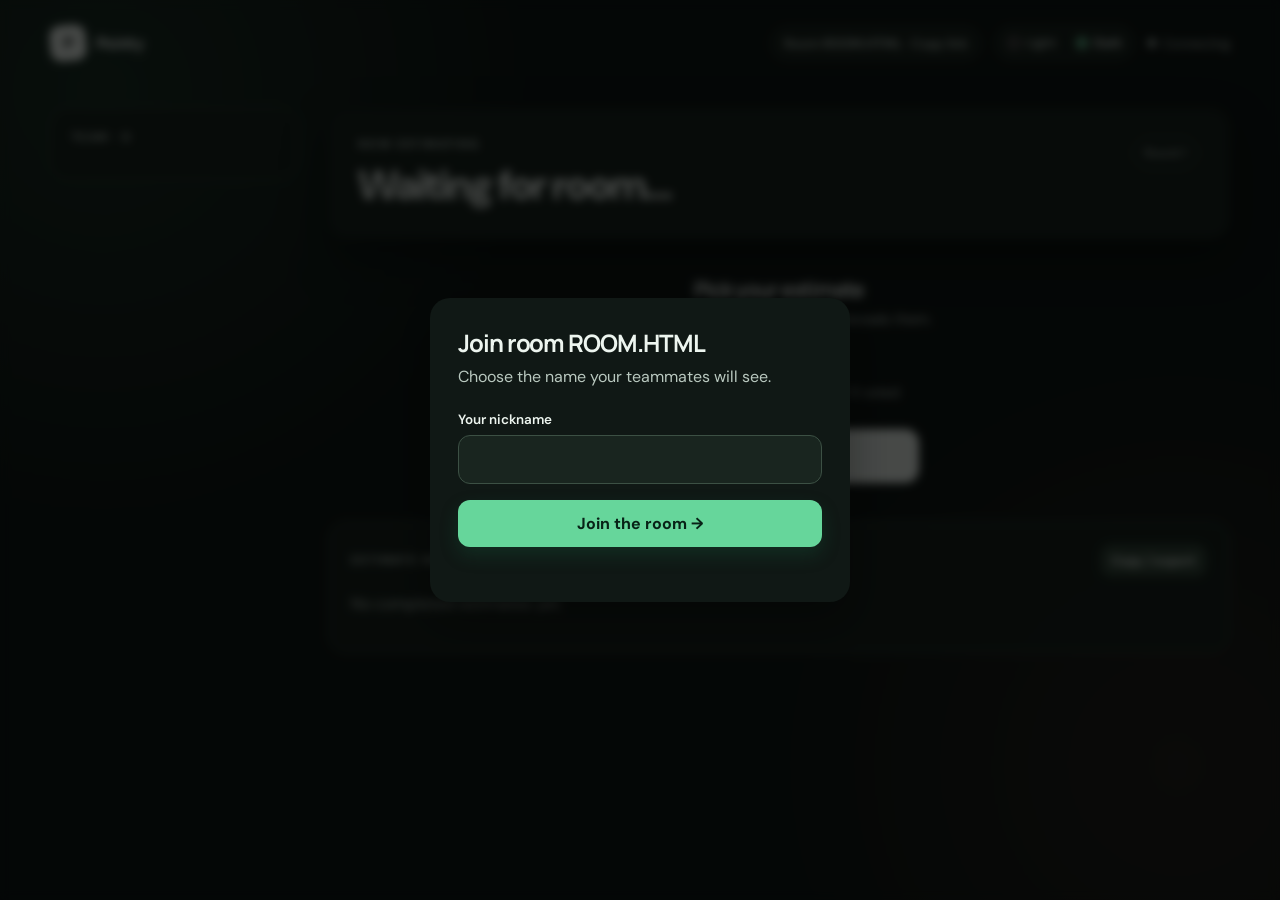
<file: planning_poker/static/room.html>
<!doctype html>
<html lang="en">
<head><meta charset="utf-8"><meta name="viewport" content="width=device-width, initial-scale=1"><title>Room · Pointy</title><script>(function(){var t='dark';try{var s=localStorage.getItem('pointy:theme');if(s==='light'||s==='dark')t=s}catch(e){}document.documentElement.dataset.theme=t}())</script>  <link rel="stylesheet" href="../static/styles.css?v=8"></head>
<body>
  <header class="topbar room-topbar shell">
    <a class="brand" href="../" style="color:inherit;text-decoration:none"><span class="brand-mark">P</span> Pointy</a>
    <button class="pill room-code" id="copy-code" title="Copy invite link">Room <strong id="room-code"></strong> · Copy link</button>
    <fieldset class="theme-switch"><legend>Theme</legend><label><input type="radio" name="theme" value="light"> Light</label><label><input type="radio" name="theme" value="dark"> Dark</label></fieldset>
    <span class="connection" id="connection"><i class="connection-dot"></i><span>Connecting</span></span>
  </header>
  <main class="room-grid shell">
    <aside class="sidebar"><p class="section-label">Team · <span id="member-count">0</span></p><div class="participant-list" id="participants"></div><button class="secondary claim-host" id="claim-host" hidden>Become host</button></aside>
    <section class="main">
      <div class="task-card"><div class="task-copy"><p class="section-label">Now estimating</p><form id="task-form"><input id="task" name="task" maxlength="160" aria-label="Current task" autocomplete="off" value="Waiting for room…"></form></div><span class="round-badge" id="round">Round 1</span></div>
      <div class="arena">
        <h3 id="prompt">Pick your estimate</h3><p class="arena-note" id="arena-note">Votes stay hidden until the host reveals them.</p>
        <div class="cards" id="cards"></div>
        <div class="progress-row"><div class="progress"><div class="progress-fill" id="progress"></div></div><span id="progress-label">0 of 0 voted</span></div>
        <button class="danger reveal-btn" id="reveal" type="button">Reveal cards</button>
      </div>
      <section class="results" id="results" hidden><p class="section-label">Numeric results · KPT</p><div id="stats"></div></section>
      <section class="finalize" id="finalize" hidden>
        <p class="section-label">Save this result</p>
        <form class="control-row" id="finalize-round">
          <input name="effort" maxlength="160" placeholder="Final effort" autocomplete="off" required>
          <button class="primary" type="submit">Save result</button>
        </form>
        <p class="hint" id="finalize-hint"></p>
      </section>
      <section class="host-controls" id="host-controls" hidden>
        <p class="section-label">Next round</p>
        <form class="control-row" id="new-round">
          <input name="task" maxlength="160" placeholder="Next task (optional)" autocomplete="off">
          <button class="primary" type="submit">Start new round</button>
        </form>
      </section>
      <section class="history" id="history">
        <div class="history-heading"><p class="section-label">Estimate history</p><button class="secondary export-history" id="export-history" type="button">Copy / export</button></div>
        <p class="empty-stats" id="history-empty">No completed estimates yet.</p><div id="history-list"></div>
      </section>
    </section>
  </main>
  <div class="modal" id="join-modal" hidden><div class="modal-card"><h2>Join room <span id="join-code"></span></h2><p class="panel-sub">Choose the name your teammates will see.</p><form id="join-form"><label class="field"><span>Your nickname</span><input name="nickname" maxlength="32" autofocus required></label><button class="primary">Join the room →</button><p class="error" id="join-error"></p></form></div></div>
  <div class="toast" id="toast" role="alert"></div>
  <script src="../static/theme.js?v=7" defer></script>
  <script src="../static/room.js?v=8" defer></script>
</body></html>
</file>
<file: planning_poker/static/styles.css>
@import url('https://fonts.googleapis.com/css2?family=DM+Sans:wght@400;500;600;700&family=Manrope:wght@600;700;800&display=swap');

:root { color-scheme: light; --ink:#19211c; --muted:#536158; --paper:#f6f7f2; --surface:rgba(255,255,255,.84); --surface-solid:#fff; --line:#cbd4ca; --green:#176b49; --green-dark:#0d4b32; --lime:#d9f99d; --coral:#bd3d2b; --danger-surface:#ffe7e1; --avatar:#e0ede1; --host-bg:#fff0ca; --host-ink:#80500e; --progress:#dbe5d9; --card-inner:#e6ede4; --task-surface:#19211c; --task-ink:#f6f7f2; --task-muted:#c8d2cb; --task-focus:#c8d2cb; --on-primary:#fff; --on-success:#fff; --on-danger:#fff; --overlay:rgba(19,28,22,.5); --focus:#176b49; --shadow:0 18px 45px rgba(38,55,43,.12); --glow-lime:rgba(217,249,157,.55); --glow-coral:rgba(255,122,92,.12); }
[data-theme="dark"] { color-scheme: dark; --ink:#edf5ef; --muted:#b9c8bf; --paper:#101815; --surface:rgba(25,37,31,.9); --surface-solid:#19251f; --line:#3c5044; --green:#66d69b; --green-dark:#a2edbf; --lime:#496a37; --coral:#ff9a84; --danger-surface:#4b2925; --avatar:#284736; --host-bg:#513d17; --host-ink:#ffd77d; --progress:#33473a; --card-inner:#34483b; --task-surface:#19251f; --task-ink:#edf5ef; --task-muted:#b9c8bf; --task-focus:#b9c8bf; --on-primary:#082217; --on-success:#082217; --on-danger:#101815; --overlay:rgba(0,0,0,.7); --focus:#66d69b; --shadow:0 18px 45px rgba(0,0,0,.35); --glow-lime:rgba(102,214,155,.13); --glow-coral:rgba(255,154,132,.08); }
* { box-sizing:border-box; } body { margin:0; min-height:100vh; color:var(--ink); background:radial-gradient(circle at 8% 10%,var(--glow-lime),transparent 27rem),radial-gradient(circle at 92% 85%,var(--glow-coral),transparent 25rem),var(--paper); font-family:"DM Sans",sans-serif; } button,input { font:inherit; } button { cursor:pointer; } button:focus-visible,input:focus-visible { outline:3px solid var(--focus); outline-offset:3px; } .shell { width:min(1180px,calc(100% - 40px)); margin:0 auto; }
.topbar { display:flex; justify-content:space-between; align-items:center; gap:14px; padding:25px 0; } .brand { display:flex; gap:10px; align-items:center; font-family:Manrope,sans-serif; font-weight:800; letter-spacing:-.04em; } .brand-mark { display:grid; place-items:center; width:36px; height:36px; border-radius:11px; background:var(--ink); color:var(--paper); transform:rotate(-5deg); } .pill { padding:7px 12px; border:1px solid var(--line); background:var(--surface); border-radius:999px; color:var(--muted); font-size:.82rem; font-weight:600; }
.theme-switch { display:flex; align-items:center; gap:3px; margin:0; padding:3px; border:1px solid var(--line); border-radius:999px; background:var(--surface); } .theme-switch legend { position:absolute; width:1px; height:1px; padding:0; margin:-1px; overflow:hidden; clip:rect(0,0,0,0); white-space:nowrap; border:0; } .theme-switch label { display:flex; align-items:center; gap:5px; padding:5px 8px; border-radius:999px; color:var(--muted); font-size:.77rem; font-weight:700; cursor:pointer; } .theme-switch input { width:14px; height:14px; margin:0; accent-color:var(--green); } .theme-switch label:has(input:checked) { color:var(--ink); background:var(--surface-solid); box-shadow:0 1px 3px rgba(0,0,0,.14); } .theme-switch label:has(input:focus-visible) { outline:3px solid var(--focus); outline-offset:2px; }
.landing { display:grid; grid-template-columns:1.12fr .88fr; gap:70px; align-items:center; min-height:calc(100vh - 100px); padding:40px 0 100px; } .eyebrow { color:var(--green); font-weight:700; text-transform:uppercase; font-size:.78rem; letter-spacing:.13em; } h1,h2,h3 { font-family:Manrope,sans-serif; margin-top:0; letter-spacing:-.045em; } h1 { max-width:730px; margin:.55rem 0 1.2rem; font-size:clamp(3rem,7vw,6.1rem); line-height:.96; } .highlight { position:relative; display:inline-block; z-index:0; } .highlight::after { content:""; position:absolute; z-index:-1; height:.22em; left:-.02em; right:-.08em; bottom:.07em; background:var(--lime); transform:rotate(-1deg); } .lead { max-width:620px; font-size:1.13rem; line-height:1.65; color:var(--muted); } .trust { display:flex; align-items:center; gap:10px; color:var(--muted); margin-top:28px; font-size:.9rem; } .trust span { color:var(--green); }
.panel { border:1px solid var(--line); background:var(--surface); backdrop-filter:blur(16px); border-radius:24px; padding:29px; box-shadow:var(--shadow); } .panel h2 { margin-bottom:8px; font-size:1.55rem; } .panel-sub { color:var(--muted); margin:0 0 24px; } .field { display:block; margin:16px 0; } .field span { display:block; font-weight:600; font-size:.84rem; margin-bottom:7px; } input:not([type="radio"]) { width:100%; border:1px solid var(--line); color:var(--ink); background:var(--surface-solid); border-radius:12px; padding:13px 14px; outline:none; transition:.2s; } input:not([type="radio"]):focus { border-color:var(--green); box-shadow:0 0 0 3px var(--focus); } .primary,.secondary,.danger { border:0; border-radius:12px; padding:13px 18px; font-weight:700; transition:transform .15s,background .15s; } .primary { width:100%; color:var(--on-primary); background:var(--green); box-shadow:0 8px 18px rgba(23,107,73,.25); } .primary:hover { background:var(--green-dark); transform:translateY(-1px); } .secondary { background:var(--progress); color:var(--ink); } .danger { background:var(--ink); color:var(--paper); } .error { min-height:1.3em; color:var(--coral); font-size:.86rem; margin:10px 0 0; } .join-link { text-align:center; margin:20px 0 0; font-size:.9rem; color:var(--muted); } .join-link a { color:var(--green); font-weight:700; }
.room-topbar { flex-wrap:wrap; } .room-topbar .brand { margin-right:auto; } .room-code { order:2; } .room-topbar .theme-switch { order:3; } .connection { order:4; display:flex; gap:7px; align-items:center; color:var(--muted); font-size:.8rem; } .connection-dot { width:8px;height:8px;border-radius:50%;background:var(--muted); } .connection.online .connection-dot { background:var(--green); box-shadow:0 0 0 4px var(--focus); }
.room-grid { display:grid; grid-template-columns:250px 1fr; gap:28px; padding:22px 0 55px; } .sidebar { background:var(--surface); border:1px solid var(--line); border-radius:20px; padding:20px; align-self:start; } .section-label { margin:0 0 14px; font-size:.73rem; text-transform:uppercase; letter-spacing:.12em; color:var(--muted); font-weight:700; } .participant-list { display:flex; flex-direction:column; gap:9px; } .participant { display:flex; align-items:center; gap:10px; min-width:0; } .avatar { flex:0 0 auto; display:grid;place-items:center;width:34px;height:34px;border-radius:50%;background:var(--avatar);color:var(--green-dark);font-weight:800;font-size:.78rem; } .participant-name { overflow:hidden;text-overflow:ellipsis;white-space:nowrap;font-size:.9rem;font-weight:600; } .host-tag { color:var(--host-ink);background:var(--host-bg);padding:2px 6px;border-radius:5px;font-size:.62rem;font-weight:800;text-transform:uppercase; } .kick { margin-left:auto; border:1px solid var(--line); background:var(--surface-solid); color:var(--coral); border-radius:7px; padding:3px 8px; font-size:.68rem; font-weight:800; text-transform:uppercase; letter-spacing:.04em; } .kick:hover { background:var(--coral); color:var(--on-danger); border-color:var(--coral); } .vote-status { margin-left:auto; width:22px;height:28px;border:1px solid var(--line);border-radius:5px;background:var(--surface-solid); } .kick ~ .vote-status,.kick ~ .revealed-vote { margin-left:8px; } .vote-status.done { background:var(--green);border-color:var(--green);position:relative; } .vote-status.done::after { content:"✓";color:var(--on-success);position:absolute;inset:0;display:grid;place-items:center;font-size:.7rem; } .revealed-vote { margin-left:auto; min-width:30px;text-align:center;font-family:Manrope;font-weight:800;color:var(--green); }
.main { min-width:0; } .task-card { display:flex;align-items:flex-start;justify-content:space-between;gap:22px;padding:28px 30px;background:var(--ink);color:var(--paper);border-radius:20px;box-shadow:var(--shadow); } .task-copy { min-width:0; flex:1; } .task-card .section-label { color:var(--muted);margin-bottom:10px; } .task-card input { width:100%;margin:0;padding:0;border:0;border-radius:0;background:transparent;color:var(--paper);font:inherit;font-size:clamp(1.7rem,4.2vw,2.55rem);font-weight:800;line-height:1.2;letter-spacing:-.03em;min-height:1.2em; } .task-card input:focus { outline:2px solid var(--green);outline-offset:5px;box-shadow:none; } .task-card input:disabled { opacity:1;cursor:default; } .round-badge { flex:0 0 auto;padding:8px 12px;border:1px solid var(--line);border-radius:999px;color:var(--muted);font-size:.78rem; } .arena { padding:36px 0 12px; text-align:center; } .arena h3 { margin-bottom:7px;font-size:1.3rem; } .arena-note { margin:0;color:var(--muted);font-size:.9rem; } .cards { display:flex;flex-wrap:wrap;justify-content:center;gap:12px;margin:25px auto 30px; } .card { position:relative;width:68px;height:98px;border:1px solid var(--line);background:var(--surface-solid);border-radius:12px;font-family:Manrope;font-size:1.5rem;font-weight:800;color:var(--ink);box-shadow:0 6px 15px rgba(0,0,0,.15);transition:.16s; } .card::before { content:"";position:absolute;inset:6px;border:1px solid var(--card-inner);border-radius:8px; } .card span { position:relative; } .card:hover:not(:disabled) { transform:translateY(-6px) rotate(-1deg);border-color:var(--green); } .card.selected { transform:translateY(-9px);border:2px solid var(--green);background:var(--avatar);color:var(--green-dark);box-shadow:0 12px 25px var(--focus); } .card:disabled { cursor:not-allowed;opacity:.5; } .card-slot { display:flex;flex-direction:column;align-items:center;gap:6px; }.card-voters { max-width:88px;font-size:.68rem;font-weight:600;line-height:1.35;color:var(--muted);text-align:center;overflow-wrap:anywhere; } .progress-row { display:flex;justify-content:center;gap:12px;align-items:center;color:var(--muted);font-size:.86rem; } .progress { width:150px;height:7px;background:var(--progress);border-radius:99px;overflow:hidden; } .progress-fill { height:100%;background:var(--green);transition:width .3s; } .reveal-btn { display:block; margin:28px auto 0; min-width:min(100%,280px); padding:16px 28px; font-size:1.05rem; border-radius:14px; } .reveal-btn[hidden],.claim-host[hidden],.host-controls[hidden],.results[hidden] { display:none!important; }
.task-card { background:var(--task-surface); color:var(--task-ink); } .task-card .section-label,.round-badge { color:var(--task-muted); } .task-card input { color:var(--task-ink); } .task-card input:focus { outline-color:var(--task-focus); }
.claim-host { display:block; width:100%; margin-top:18px; padding:14px 18px; } .host-controls,.results,.finalize,.history { margin-top:26px;padding:22px;background:var(--surface);border:1px solid var(--line);border-radius:18px; } .finalize[hidden] { display:none!important; } .hint { margin:10px 0 0;color:var(--muted);font-size:.84rem; } .history-heading { display:flex;align-items:center;justify-content:space-between;gap:12px; } .history-heading .section-label { margin:0; } .export-history { padding:8px 11px;font-size:.8rem; } .history-entry { display:grid;grid-template-columns:minmax(0,1fr) auto auto;gap:14px;align-items:center;padding:13px 0;border-top:1px solid var(--line); } .history-entry strong { display:block;overflow-wrap:anywhere; } .history-meta { display:block;margin-top:3px;color:var(--muted);font-size:.75rem; } .history-effort { font-family:Manrope;font-weight:800;font-size:1.1rem; } .history-actions { display:flex;gap:6px; } .history-actions .secondary { padding:7px 9px;font-size:.74rem; } .control-row { display:flex;gap:10px;align-items:stretch; } .control-row input { flex:1; min-width:0; font-size:1.05rem; padding:16px 18px; min-height:56px; } .control-row .primary { width:auto; flex:0 0 auto; white-space:nowrap; } .results { text-align:left; } .results-grid { display:grid;grid-template-columns:repeat(4,1fr);gap:12px; } .stat { background:var(--surface-solid);border:1px solid var(--line);padding:16px;border-radius:12px; } .stat-label { display:block;color:var(--muted);font-size:.73rem;text-transform:uppercase;letter-spacing:.08em;font-weight:700; } .stat-value { display:block;font-family:Manrope;font-size:1.6rem;font-weight:800;margin-top:4px; } .stat-value small { font-size:.55em;font-weight:700;color:var(--muted);letter-spacing:.04em; } .empty-stats { color:var(--muted); } .toast { position:fixed;right:24px;bottom:24px;max-width:330px;padding:13px 17px;border-radius:10px;background:var(--danger-surface);color:var(--ink);border:1px solid var(--coral);box-shadow:var(--shadow);transform:translateY(30px);opacity:0;pointer-events:none;transition:.25s; } .toast.show { transform:none;opacity:1; } .modal { position:fixed;inset:0;display:grid;place-items:center;padding:20px;background:var(--overlay);backdrop-filter:blur(5px);z-index:5; } .modal[hidden] { display:none; } .modal-card { width:min(420px,100%);background:var(--paper);padding:28px;border-radius:20px;box-shadow:var(--shadow); } .modal-card h2 { margin-bottom:7px; }
@media (max-width:800px) { .landing { grid-template-columns:1fr;gap:35px;padding-top:30px; } .landing-copy { text-align:center; } .lead { margin-inline:auto; } .trust { justify-content:center; } .room-grid { grid-template-columns:1fr; } .sidebar { order:2; } .room-code { order:5; width:100%; } .results-grid { grid-template-columns:1fr 1fr; } }
@media (max-width:520px) { .shell { width:min(100% - 24px,1180px); } .topbar { padding:16px 0; } .topbar:not(.room-topbar) .pill { display:none; } .room-topbar .brand { width:100%; } h1 { font-size:3rem; } .panel { padding:22px; } .landing { padding-bottom:45px; } .task-card { padding:20px;align-items:flex-start; } .round-badge { font-size:.7rem; } .card { width:57px;height:82px;font-size:1.25rem; } .cards { gap:8px; } .control-row { flex-direction:column; } .control-row button,.control-row .primary { width:100%; } .history-entry { grid-template-columns:1fr auto; } .history-actions { grid-column:1/-1; } .reveal-btn { width:100%; min-width:0; } }
</file>
